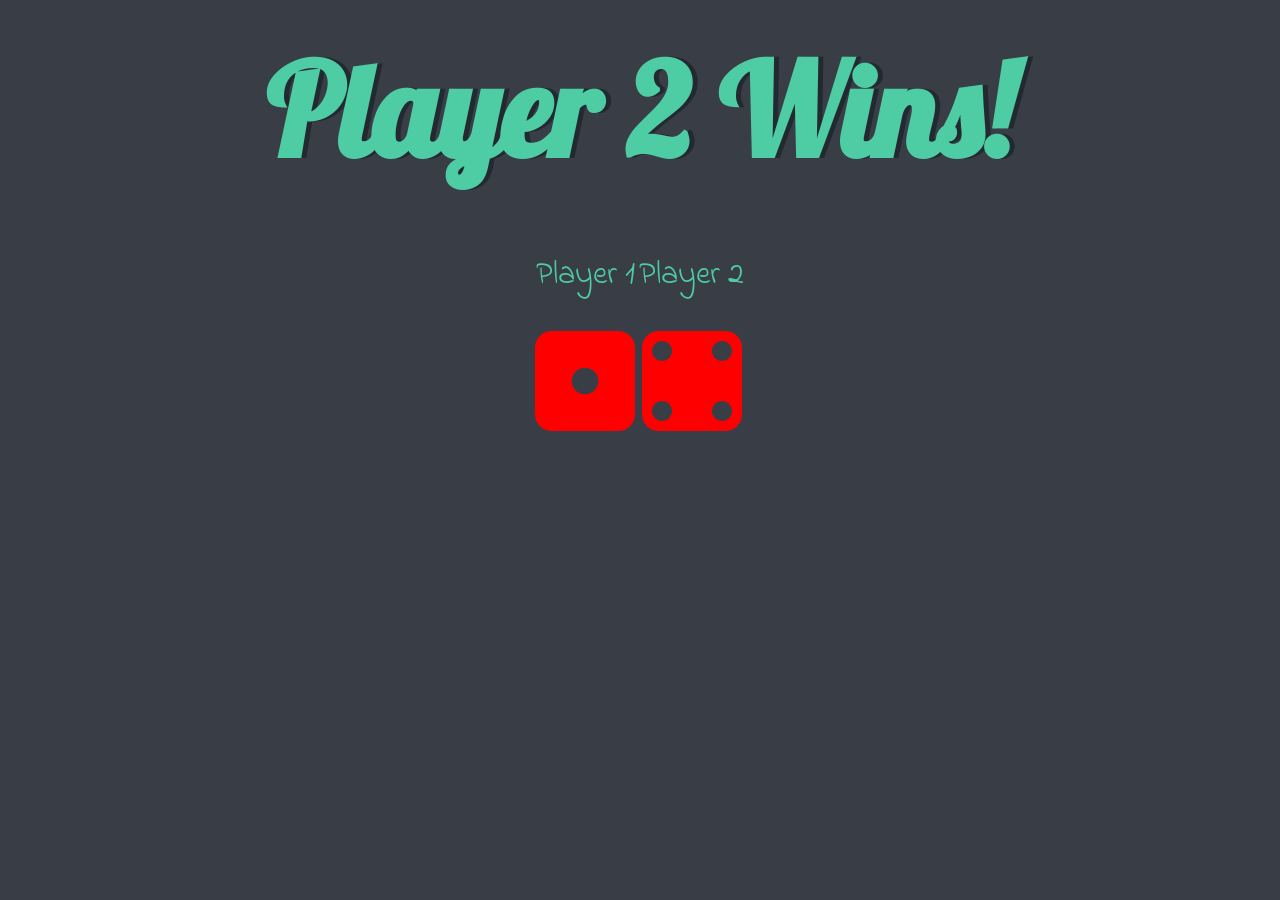
<file: 2.Module/Challenge/index.html>
<!DOCTYPE html>
<html lang="en">

<head>
    <meta charset="UTF-8">
    <meta name="viewport" content="width=device-width, initial-scale=1.0">
    <title>Dice Challenge</title>
    <link rel="stylesheet" href="style.css">
    <link href="https://fonts.googleapis.com/css2?family=Indie+Flower&family=Lobster&display=swap" rel="stylesheet">
</head>

<body>
    <div class="container">
        <h1>Refresh Me</h1>
        <div class="dice">
            <p>Player 1</p>
            <img class="img1" src="images/dice6.png" alt="">
        </div>
        <div class="dice">
            <p>Player 2</p>
            <img class="img2" src="images/dice6.png" alt="">
        </div>
    </div>
    <script src="index.js" charset="UTF-8"></script>
</body>

</html>
</file>
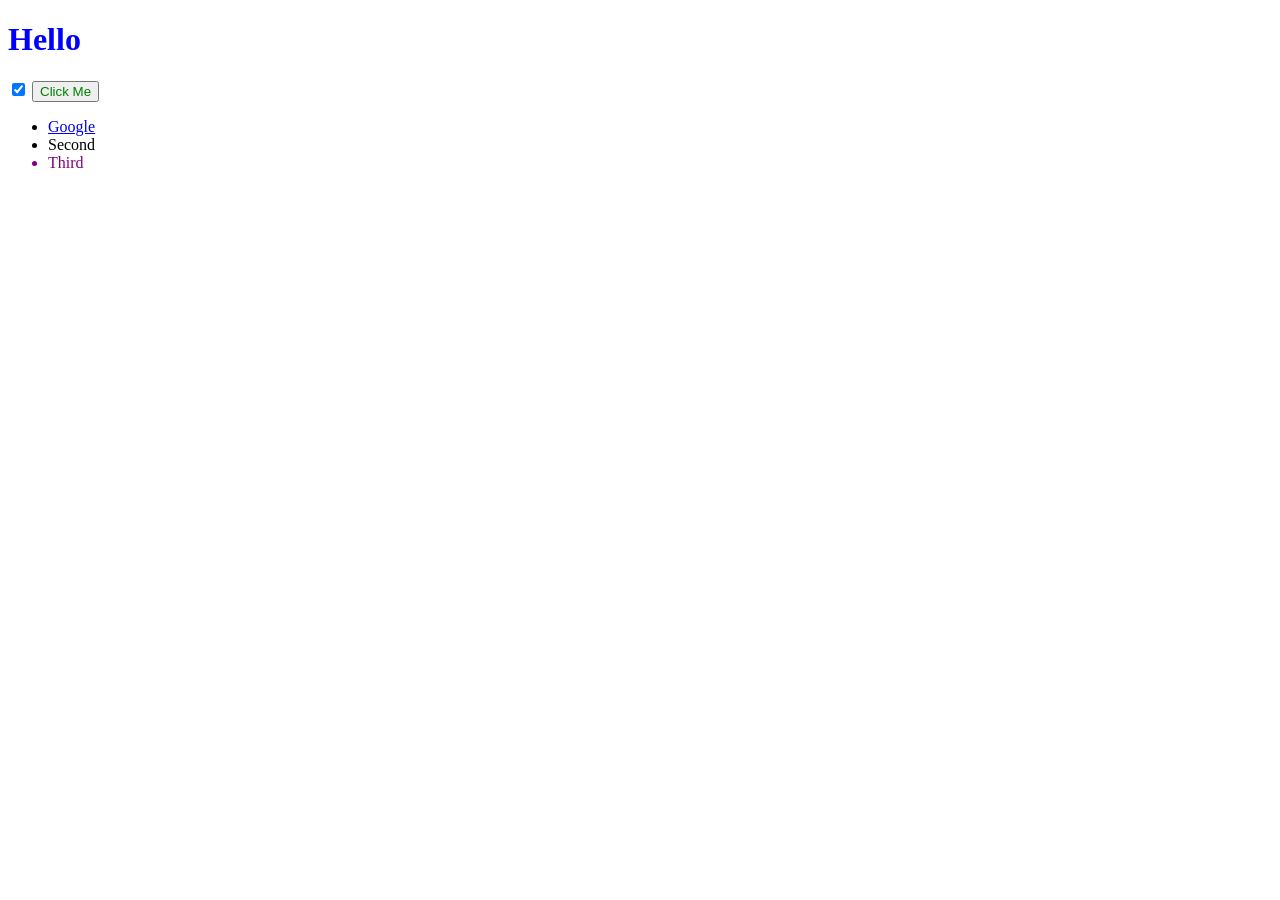
<file: 2.Module/Document Object Model/index.html>
<!DOCTYPE html>
<html lang="en">

<head>
    <meta charset="UTF-8">
    <meta name="viewport" content="width=device-width, initial-scale=1.0">
    <title>Document Object Model (DOM)</title>
</head>

<body>
    <h1 id="title">Hello</h1>
    <input type="checkbox">
    <button class="btn" style="color: red;">Click Me</button>
    <ul id="list">
        <li class="item"><a href="https://www.google.com">Google</a></li>
        <li class="item">Second</li>
        <li class="item">Third</li>
    </ul>

    <script>
        var heading = document.firstElementChild.lastElementChild.firstElementChild;
        heading.innerHTML = "World";
        heading.style.color = "blue";
        document.querySelector("input").click();

        document.getElementsByTagName("li"); //We can get Elements name by tag name
        document.getElementsByTagName("li")[2].style.color = "purple";
        document.getElementsByClassName("btn")[0].style.color = "green";
        document.getElementById("title");
        document.getElementById("title").innerHTML = "Hello";
    </script>
</body>

</html>
</file>
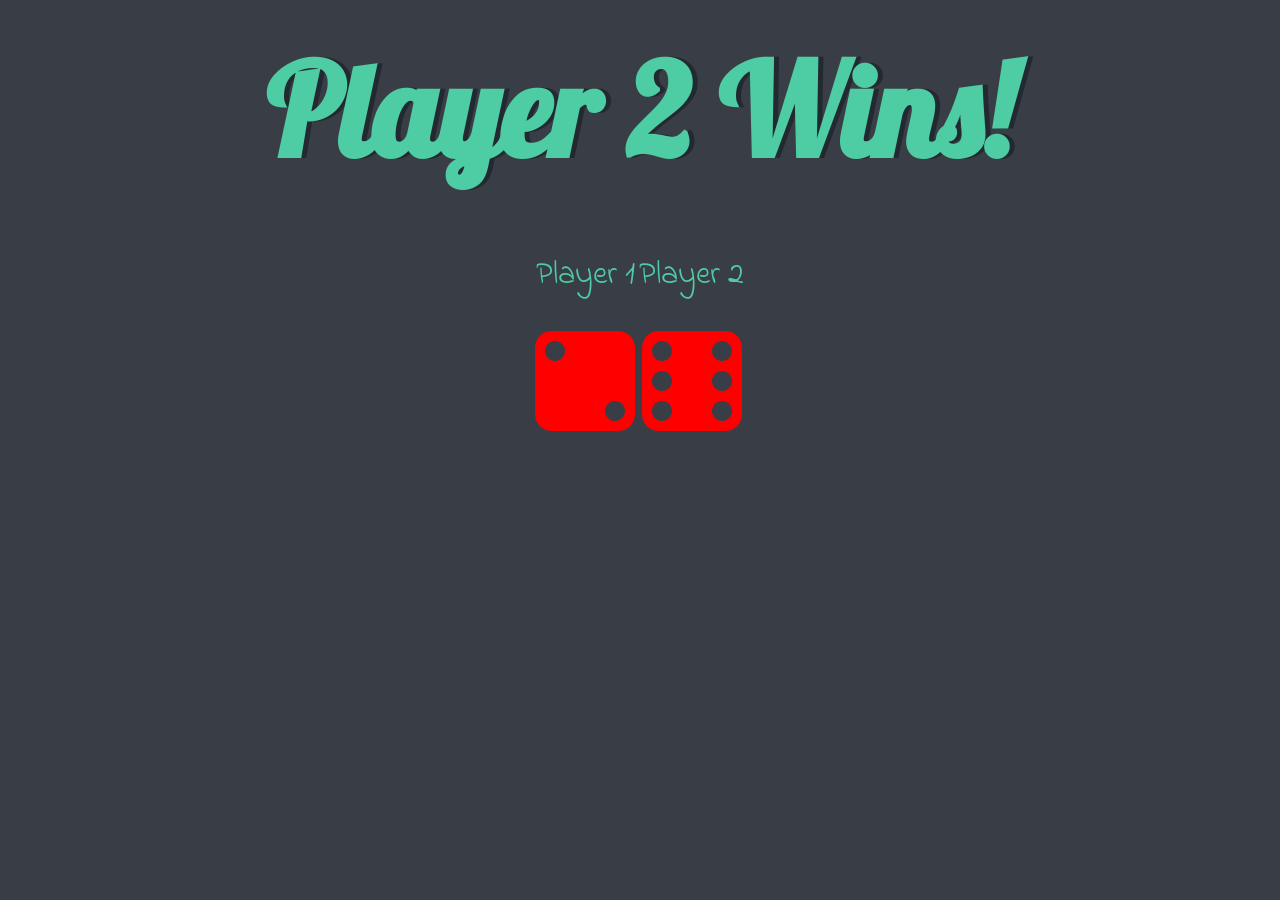
<file: 2.Module/Challenge/Dicee Challenge/index.html>
<!DOCTYPE html>
<html lang="en">

<head>
    <meta charset="UTF-8">
    <meta name="viewport" content="width=device-width, initial-scale=1.0">
    <title>Dicee Challenge</title>
    <link rel="stylesheet" href="style.css">
    <link href="https://fonts.googleapis.com/css2?family=Indie+Flower&family=Lobster&display=swap" rel="stylesheet">
</head>

<body>
    <div class="container">
        <h1>Refresh Me</h1>
        <div class="dice">
            <p>Player 1</p>
            <img class="img1" src="images/dice6.png" alt="">
        </div>
        <div class="dice">
            <p>Player 2</p>
            <img class="img2" src="images/dice6.png" alt="">
        </div>
    </div>
    <script src="index.js" charset="UTF-8"></script>
</body>

</html>
</file>
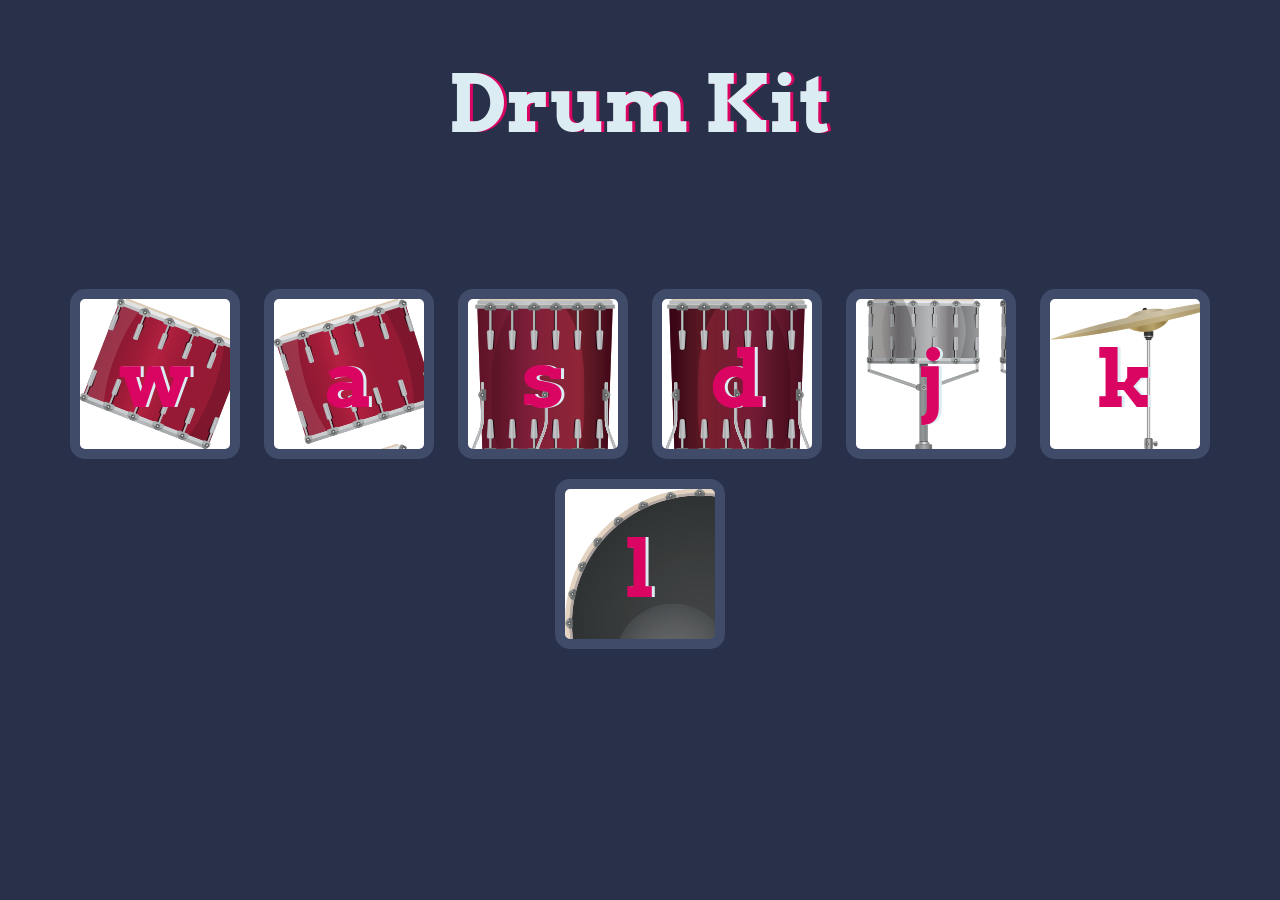
<file: 2.Module/Challenge/Drum Kit/index.html>
<!DOCTYPE html>
<html lang="en">

<head>
    <meta charset="UTF-8">
    <meta name="viewport" content="width=device-width, initial-scale=1.0">
    <title>Drum Kit</title>
    <link rel="stylesheet" href="style.css">
    <link href="https://fonts.googleapis.com/css2?family=Arvo&display=swap" rel="stylesheet">
</head>

<body>
    <h1 id="title">Drum Kit</h1>
    <div class="set">
        <div class="w drum">w</div>
        <div class="a drum">a</div>
        <div class="s drum">s</div>
        <div class="d drum">d</div>
        <div class="j drum">j</div>
        <div class="k drum">k</div>
        <div class="l drum">l</div>
    </div>
    <script src="index.js"></script>
</body>

</html>
</file>
<file: 2.Module/Challenge/style.css>
body {
    background-color: #393E46;
}

.container {
    width: 70%;
    margin: auto;
    text-align: center;
}

.dice {
    text-align: center;
    display: inline-block;
}

h1 {
    margin: 30px;
    font-family: "Lobster", sans-serif;
    text-shadow: 5px 0 #232931;
    font-size: 8rem;
    color: #4ECCA3;
}

p {
    font-size: 2rem;
    color: #4ECCA3;
    font-family: "Indie Flower", cursive;
}
</file>
<file: 2.Module/Challenge/Dicee Challenge/style.css>
body {
    background-color: #393E46;
}

.container {
    width: 70%;
    margin: auto;
    text-align: center;
}

.dice {
    text-align: center;
    display: inline-block;
}

h1 {
    margin: 30px;
    font-family: "Lobster", sans-serif;
    text-shadow: 5px 0 #232931;
    font-size: 8rem;
    color: #4ECCA3;
}

p {
    font-size: 2rem;
    color: #4ECCA3;
    font-family: "Indie Flower", cursive;
}
</file>
<file: 2.Module/Challenge/Drum Kit/style.css>
body {
    text-align: center;
    background-color: #283149;
}

h1 {
    font-size: 5rem;
    color: #DBEDF3;
    font-family: "Arvo", cursive;
    text-shadow: 3px 0 #DA0463;
}

.w {
    background-image: url("images/tom1.png");
}

.a {
    background-image: url("images/tom2.png");
}

.s {
    background-image: url("images/tom3.png");
}

.d {
    background-image: url("images/tom4.png");
}

.j {
    background-image: url("images/snare.png");
}

.k {
    background-image: url("images/crash.png");
}

.l {
    background-image: url("images/kick.png");
}

.set {
    margin: 10% auto;
}

.pressed {
    box-shadow: 0 3px 4px 0 #DBEDF3;
    opacity: 0.5;
}

.red {
    color: red;
}

.drum {
    outline: none;
    border: 10px solid #404B69;
    font-size: 5rem;
    font-family: 'Arvo', cursive;
    line-height: 2;
    font-weight: 900;
    color: #DA0463;
    text-shadow: 3px 0 #DBEDF3;
    border-radius: 15px;
    display: inline-block;
    width: 150px;
    height: 150px;
    text-align: center;
    margin: 10px;
    background-color: white;
}
</file>
